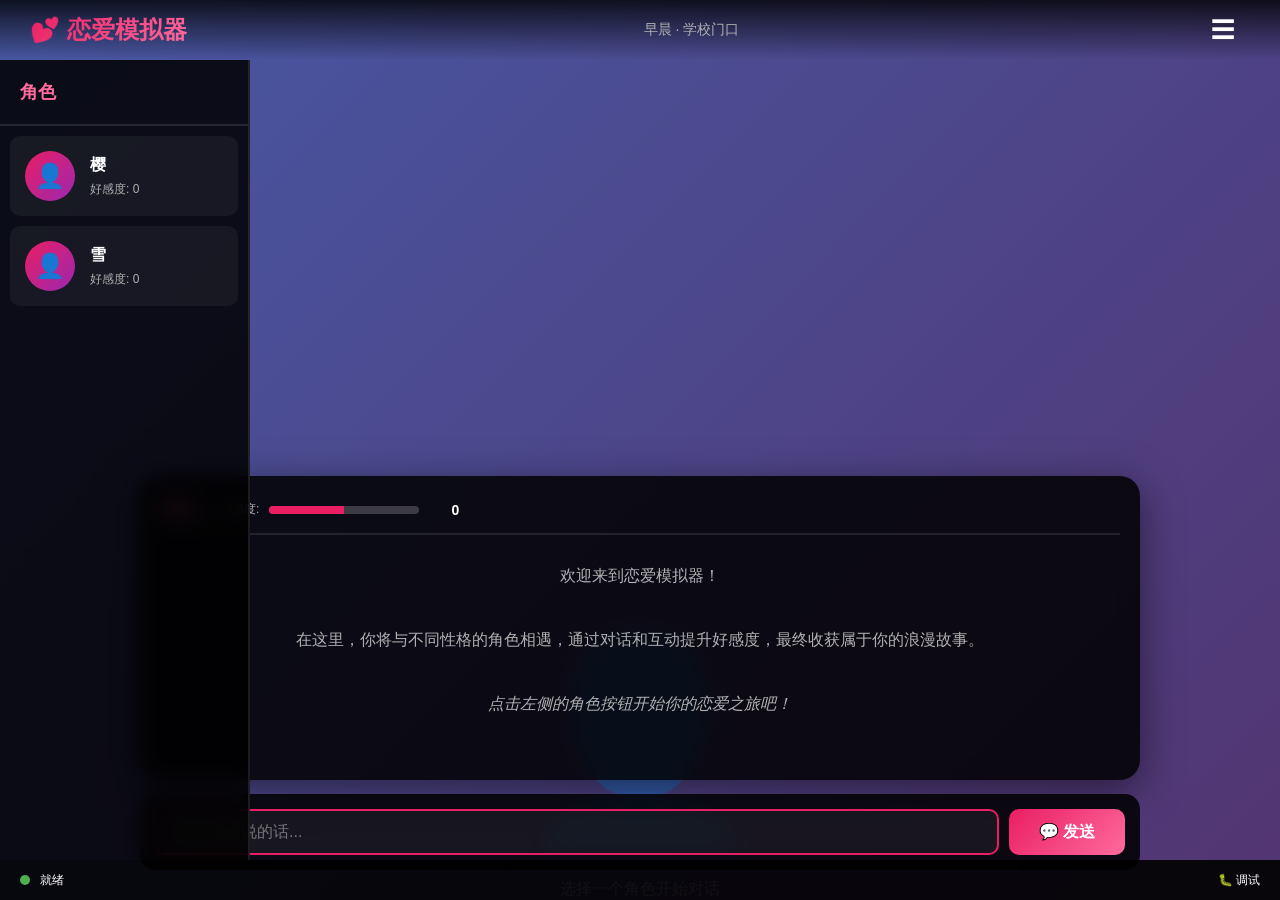
<file: ST-GalGame/index.html>
<!DOCTYPE html>
<html lang="zh-CN">
<head>
    <meta charset="UTF-8">
    <meta name="viewport" content="width=device-width, initial-scale=1.0">
    <title>💕 恋爱模拟器 - GalGame Demo</title>
    <!-- 配置文件必须先加载 -->
    <script>
        // 内联配置，确保立即可用
        // test
        const CDN_BASE_URL = 'https://cdn.jsdelivr.net/gh/halfmadnya/ST-GalGame@main/';
        // 强制使用CDN（除非在生产环境的服务器上）
        const isProduction = window.location.hostname !== 'localhost' &&
                            window.location.hostname !== '127.0.0.1' &&
                            window.location.protocol !== 'file:';
        const BASE_URL = isProduction ? './' : CDN_BASE_URL;
        
        window.GameConfig = {
            BASE_URL: BASE_URL,
            CDN_BASE_URL: CDN_BASE_URL,
            isLocalFile: !isProduction,
            isProduction: isProduction,
            getPath: function(relativePath) {
                return BASE_URL + relativePath;
            },
            getModulePath: function(modulePath) {
                return BASE_URL + modulePath;
            },
            getConfigPath: function(configPath) {
                return BASE_URL + configPath;
            },
            getStylePath: function(stylePath) {
                return BASE_URL + stylePath;
            }
        };
        
        console.log('[Config] Base URL:', BASE_URL);
        console.log('[Config] Is Production:', isProduction);
        console.log('[Config] Hostname:', window.location.hostname);
        console.log('[Config] Protocol:', window.location.protocol);
        
        // 动态加载CSS
        (function() {
            const link = document.createElement('link');
            link.rel = 'stylesheet';
            link.href = window.GameConfig.getStylePath('assets/styles/galgame.css');
            document.head.appendChild(link);
        })();
    </script>
</head>
<body>
    <div id="loading-screen" class="loading-screen">
        <div class="loading-content">
            <div class="loading-spinner"></div>
            <h2>💕 恋爱模拟器</h2>
            <p>正在初始化游戏系统...</p>
            <div class="loading-progress">
                <div class="loading-bar" id="loadingBar"></div>
            </div>
        </div>
    </div>

    <!-- 游戏主界面容器，将由GameView.js填充 -->
    <div id="game-root"></div>

    <!-- 错误显示容器 -->
    <div id="error-container" class="error-container hidden">
        <div class="error-content">
            <h2>🚫 游戏启动失败</h2>
            <p id="error-message"></p>
            <div class="error-details">
                <p>请确保：</p>
                <ul>
                    <li>在正确的iframe环境中运行</li>
                    <li>小白X插件已正确加载</li>
                    <li>callGenerate函数可用</li>
                </ul>
            </div>
            <button onclick="location.reload()" class="retry-button">重试</button>
        </div>
    </div>

    <!-- 调试面板 (可选) -->
    <div id="debug-panel" class="debug-panel hidden">
        <div class="debug-header">
            <h3>调试信息</h3>
            <button onclick="toggleDebugPanel()" class="debug-close">×</button>
        </div>
        <div class="debug-content">
            <div class="debug-section">
                <h4>游戏状态</h4>
                <pre id="debug-game-state"></pre>
            </div>
            <div class="debug-section">
                <h4>事件日志</h4>
                <div id="debug-event-log" class="debug-log"></div>
            </div>
        </div>
    </div>

    <!-- 模块化JavaScript加载 -->
    <script type="module">
        // 动态加载模块并显示进度
        const modules = [
            'core/EventBus.js',
            'core/ServiceLocator.js',
            'models/GameState.js',
            'utils/PromptParser.js',
            'services/LLMService.js',
            'services/DynamicPromptService.js',
            'services/GameStateService.js',
            'services/NPCService.js',
            'controllers/GameController.js',
            'views/GameView.js',
            'core/GameCore.js'
        ];

        let loadedCount = 0;
        const progressBar = document.getElementById('loadingBar');

        function updateProgress() {
            loadedCount++;
            const progress = (loadedCount / modules.length) * 100;
            progressBar.style.width = progress + '%';
            
            if (loadedCount === modules.length) {
                // 所有模块加载完成，启动游戏
                setTimeout(() => {
                    import(window.GameConfig.BASE_URL + 'index.js');
                }, 500);
            }
        }

        // 预加载所有模块
        modules.forEach(module => {
            const fullPath = window.GameConfig.BASE_URL + module;
            import(fullPath).then(() => {
                updateProgress();
            }).catch(error => {
                console.error('Failed to load module:', fullPath, error);
                showError(`模块加载失败: ${module}`);
            });
        });

        // 错误处理函数
        function showError(message) {
            document.getElementById('loading-screen').classList.add('hidden');
            document.getElementById('error-message').textContent = message;
            document.getElementById('error-container').classList.remove('hidden');
        }

        // 调试面板控制
        window.toggleDebugPanel = function() {
            const panel = document.getElementById('debug-panel');
            panel.classList.toggle('hidden');
        };

        // 键盘快捷键
        document.addEventListener('keydown', (e) => {
            // Ctrl+D 开启调试面板
            if (e.ctrlKey && e.key === 'd') {
                e.preventDefault();
                toggleDebugPanel();
            }
            // ESC 关闭调试面板
            if (e.key === 'Escape') {
                document.getElementById('debug-panel').classList.add('hidden');
            }
        });
    </script>
</body>
</html>
</file>
